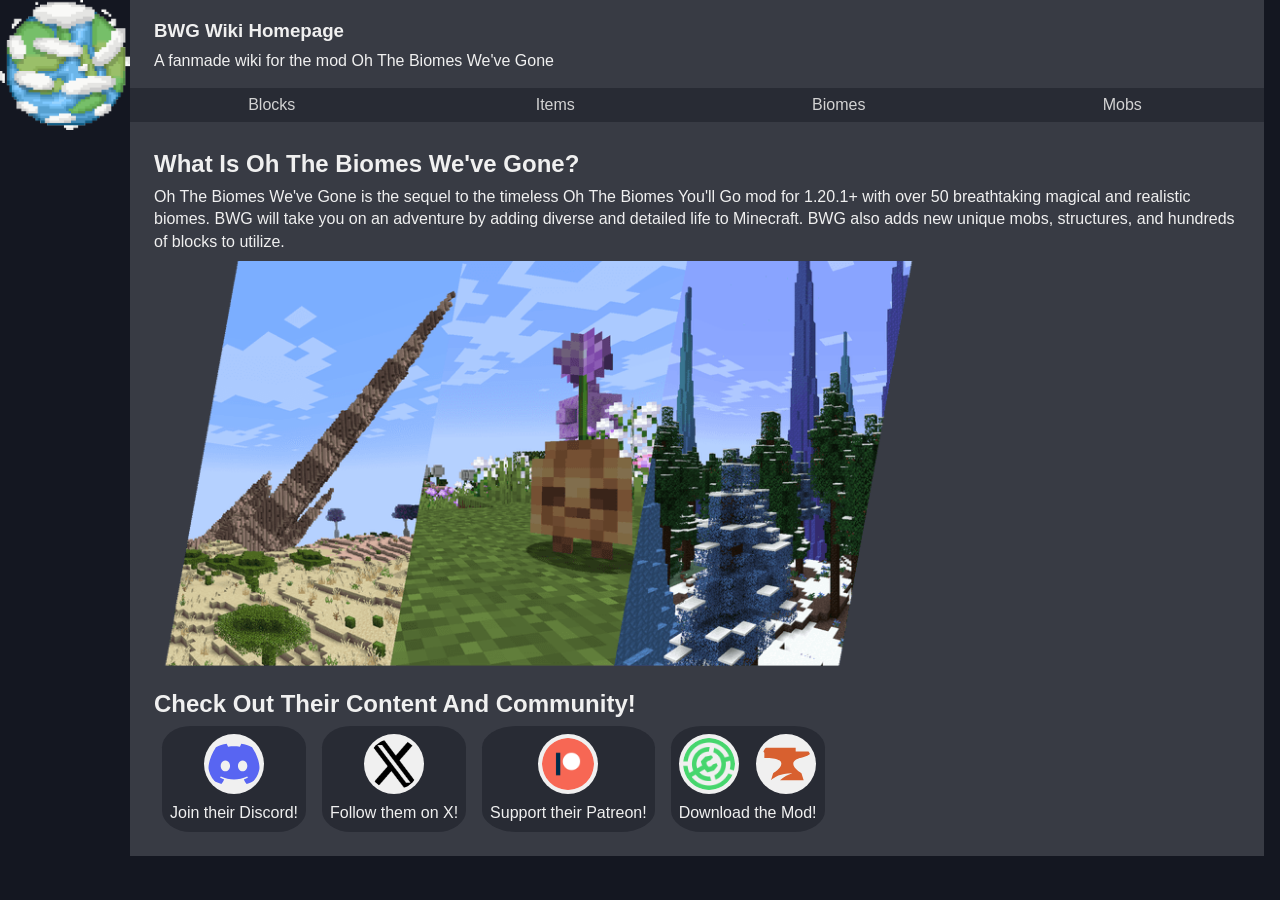
<file: index.html>
<!DOCTYPE html>
<html>
    <head>
        <title>BWG Wiki - Homepage</title>
        <meta charset="utf-8" />
        <link rel="stylesheet" href="bwg-style.css" />
        <link rel="icon" href="bwg_icon.png" />
    </head>

    <body>
        <nav class="horizontal">
            <aside>
                <a href="index.html"><img src="bwg_icon.png" alt="BWG logo icon" /></a>
            </aside>
            <header>
                <section class="header">
                    <h1>BWG Wiki Homepage</h1>
                    <p>A fanmade wiki for the mod Oh The Biomes We've Gone</p>
                </section>
                <ul>
                    <a href="mobs/bwg-mobs.html"><li>Mobs</li></a>
                    <a href="biomes/bwg-biomes.html"><li>Biomes</li></a>
                    <a href="items/bwg-items.html"><li>Items</li></a>
                    <a href="blocks/bwg-blocks.html"><li>Blocks</li></a>
                </ul>
            </header>
        </nav>
        <section class="main">
            <h2>What Is Oh The Biomes We've Gone?</h2>
            <p>Oh The Biomes We've Gone is the sequel to the timeless Oh The Biomes You'll Go mod for 1.20.1+ with over 50 breathtaking magical and realistic biomes. BWG will take you on an adventure by adding diverse and detailed life to Minecraft. BWG also adds new unique mobs, structures, and hundreds of blocks to utilize.</p>
            <img src="bwg_showcase.png" alt="A small showcase image of new biomes added" />
            <h2>Check Out Their Content And Community!</h2>
            <header>
                <section class="icon">
                    <a href="https://discord.gg/zQA4eez2eS" target="_blank" ><img src="discord_icon.svg" /></a>
                    <p>Join their Discord!</p>
                </section>
                <section class="icon">
                    <a href="https://x.com/_AOCAWOL" target="_blank"><img src="twitter_x_icon.png" /></a>
                    <p>Follow them on X!</p>
                </section>
                <section class="icon">
                    <a href="https://www.patreon.com/potionstudios" target="_blank"><img src="patreon_icon.png" /></a>
                    <p>Support their Patreon!</p>
                </section>
                <section class="icons">
                    <a id="icon1" href="https://modrinth.com/mod/oh-the-biomes-weve-gone" target="_blank"><img src="modrinth_icon.png" /></a>
                    <a id="icon2" href="https://www.curseforge.com/minecraft/mc-mods/oh-the-biomes-weve-gone" target="_blank"><img src="curseforge_icon.svg" /></a>
                    <p>Download the Mod!</p>
                </section>
            </header>
        </section>
    </body>
</html>
</file>
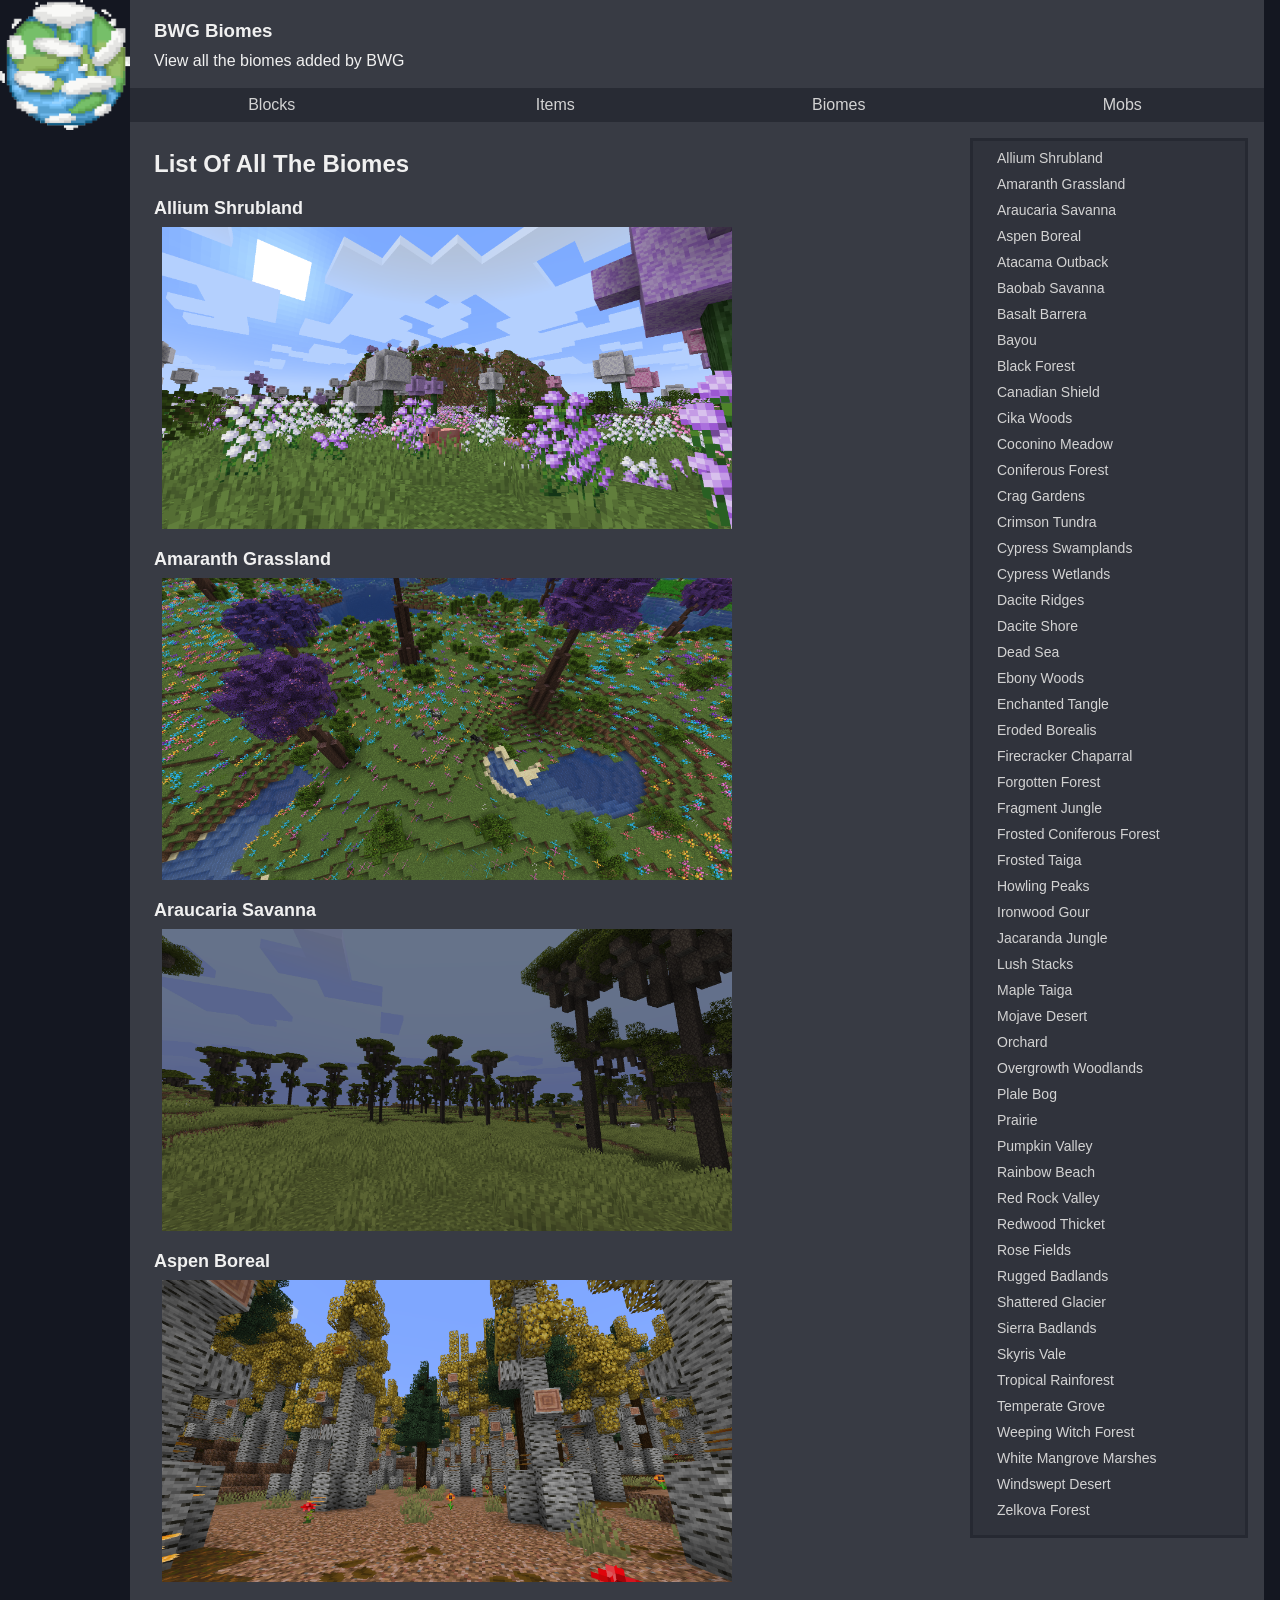
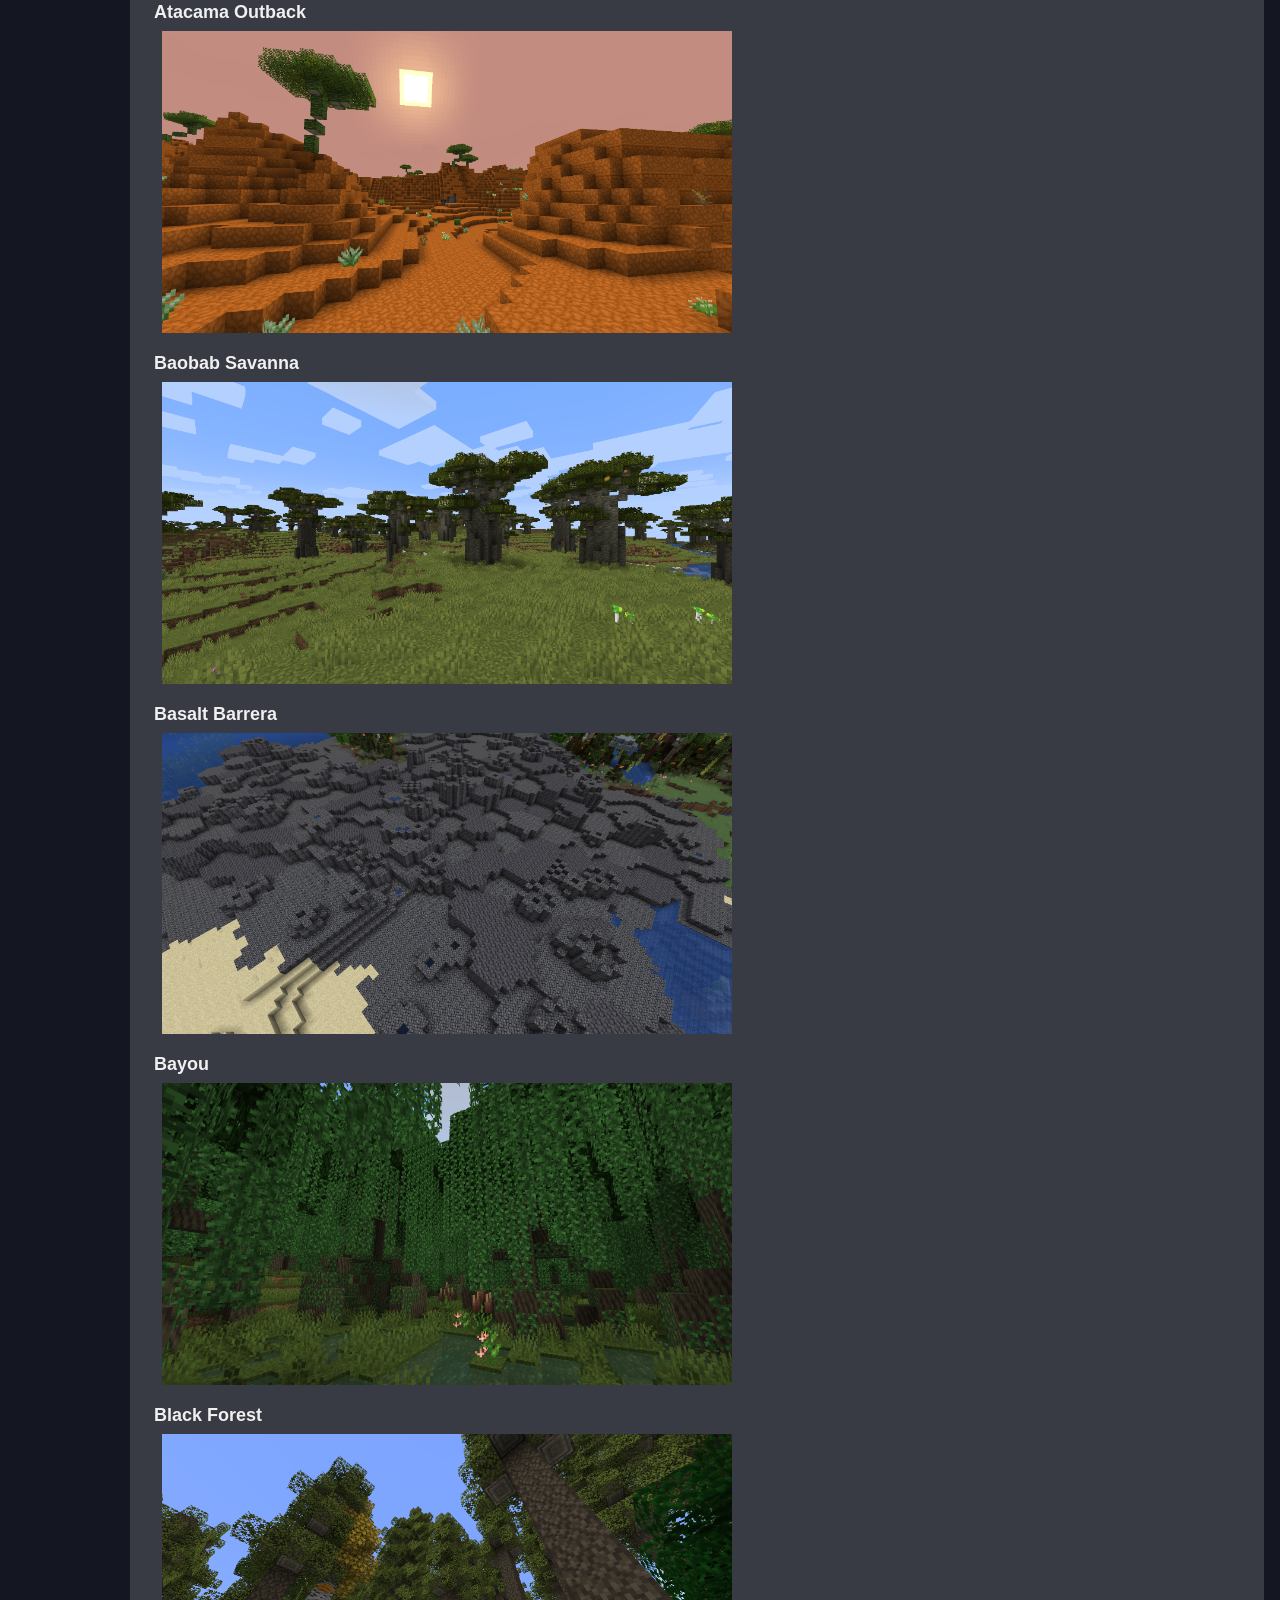
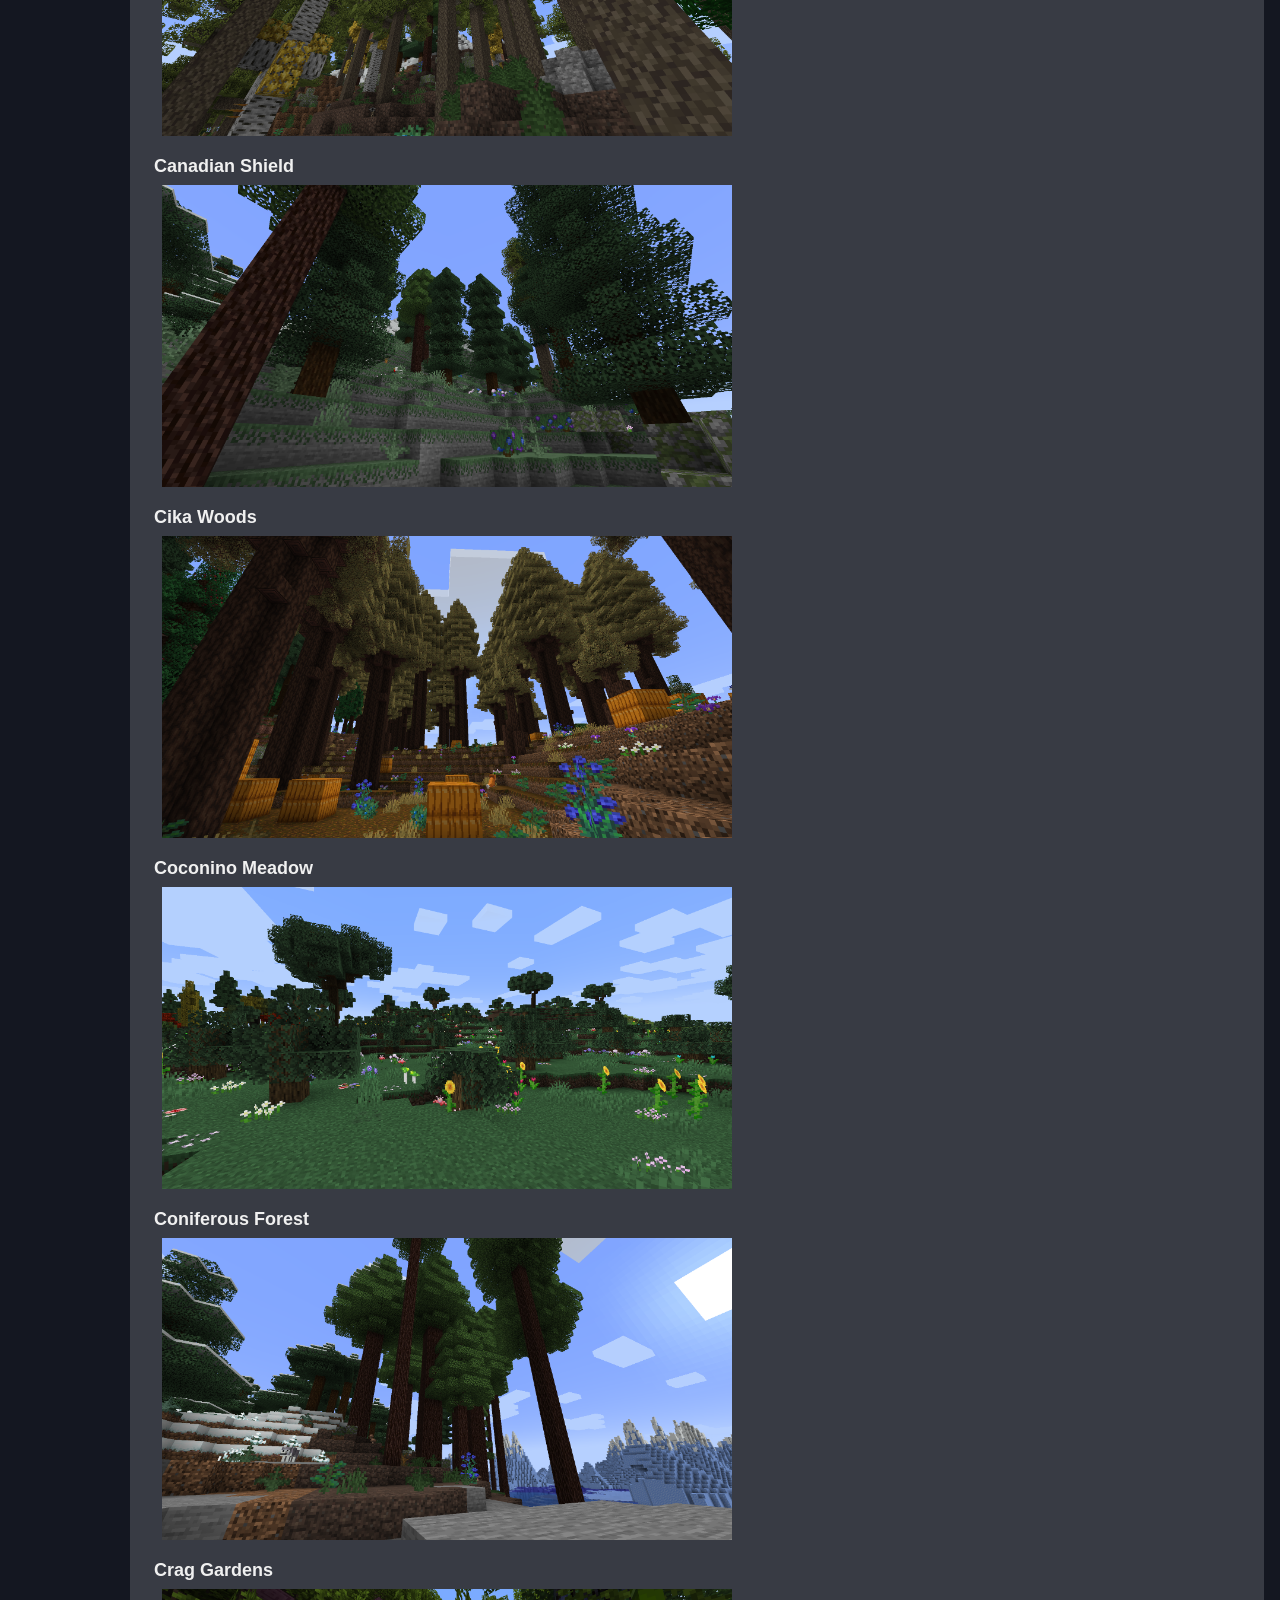
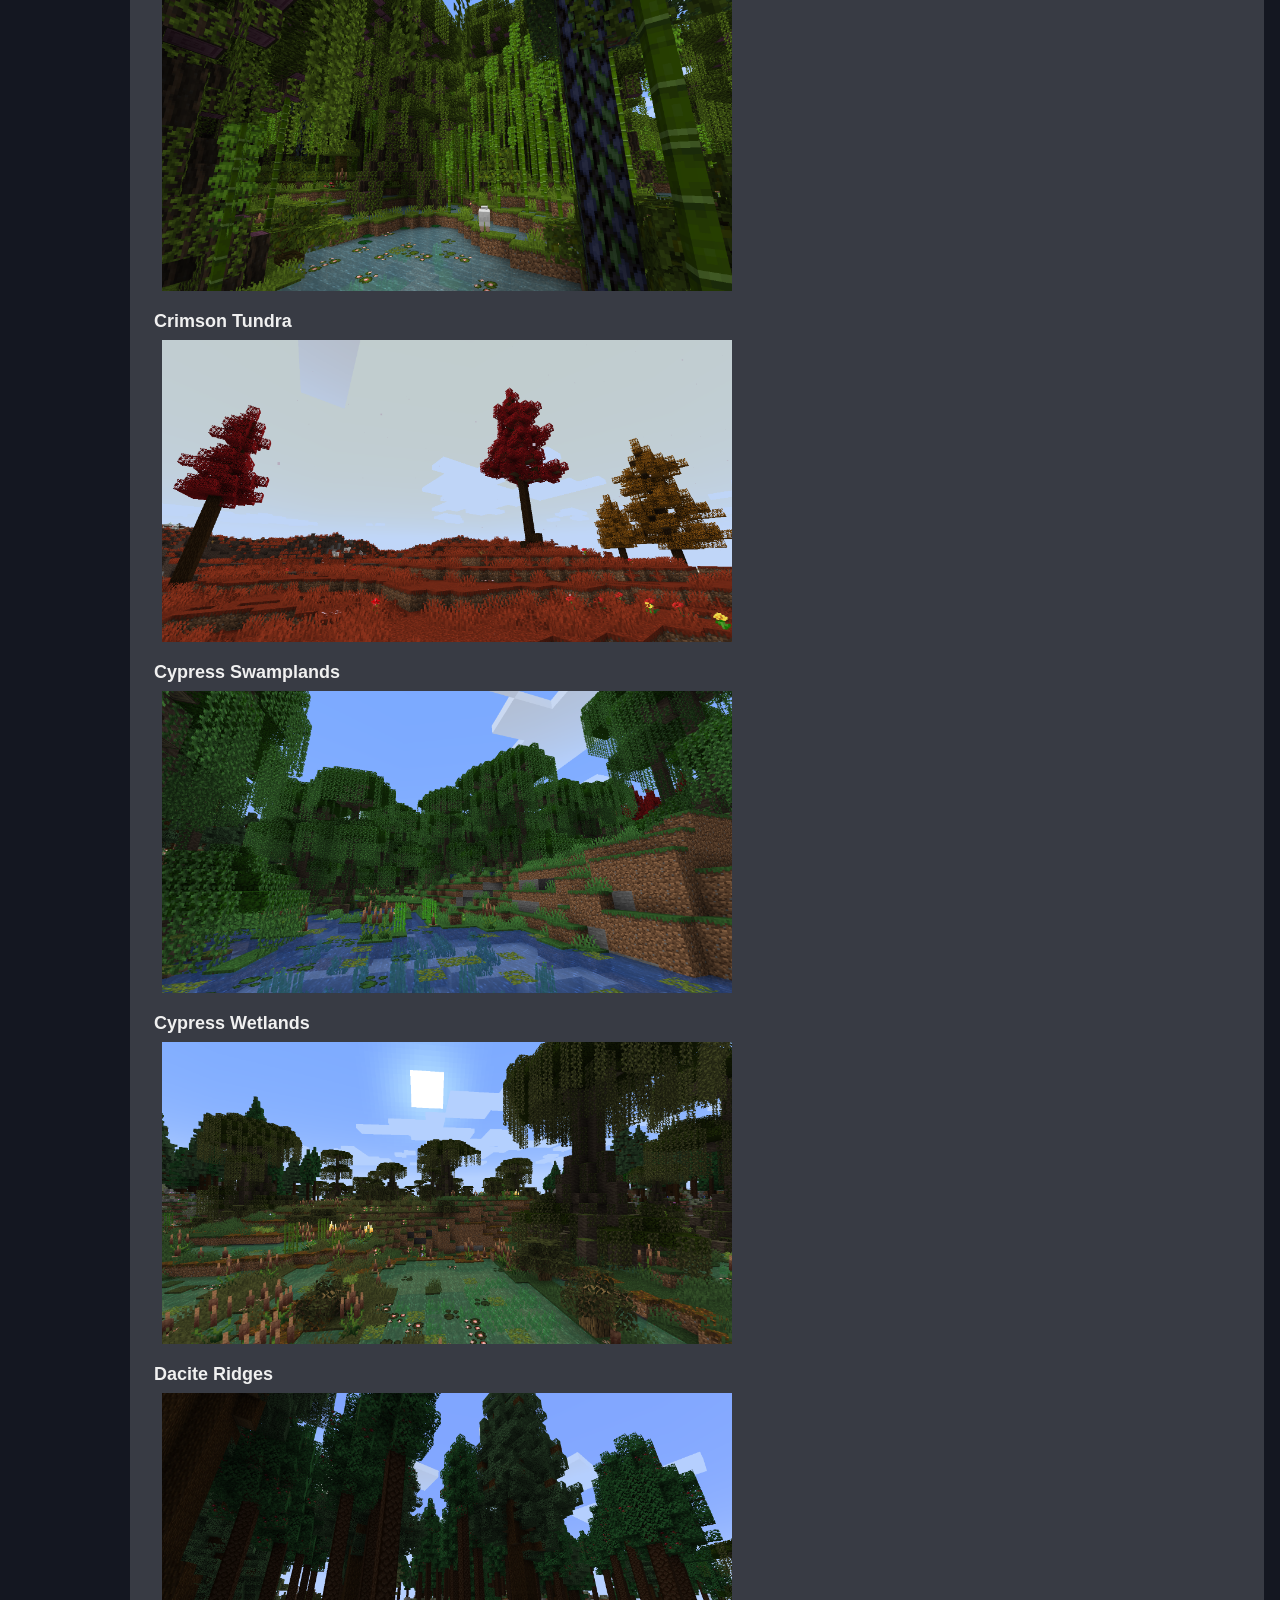
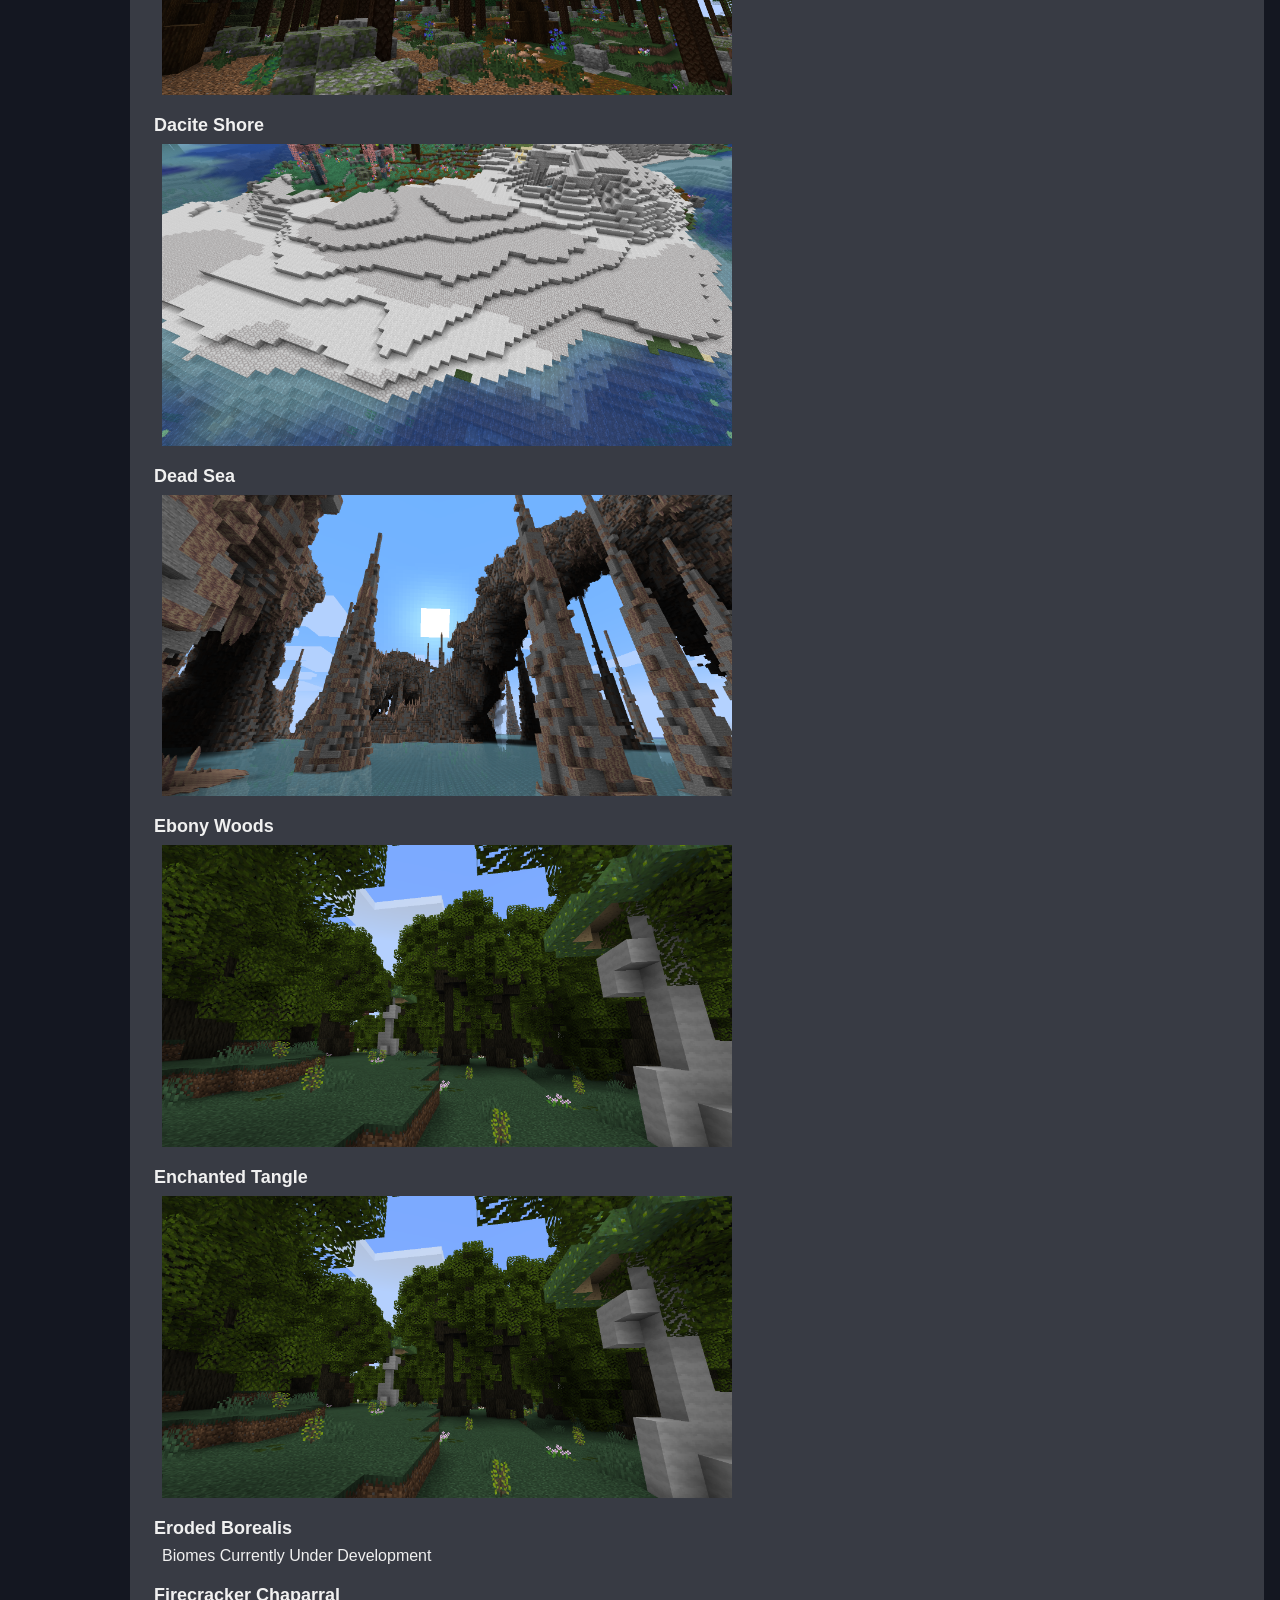
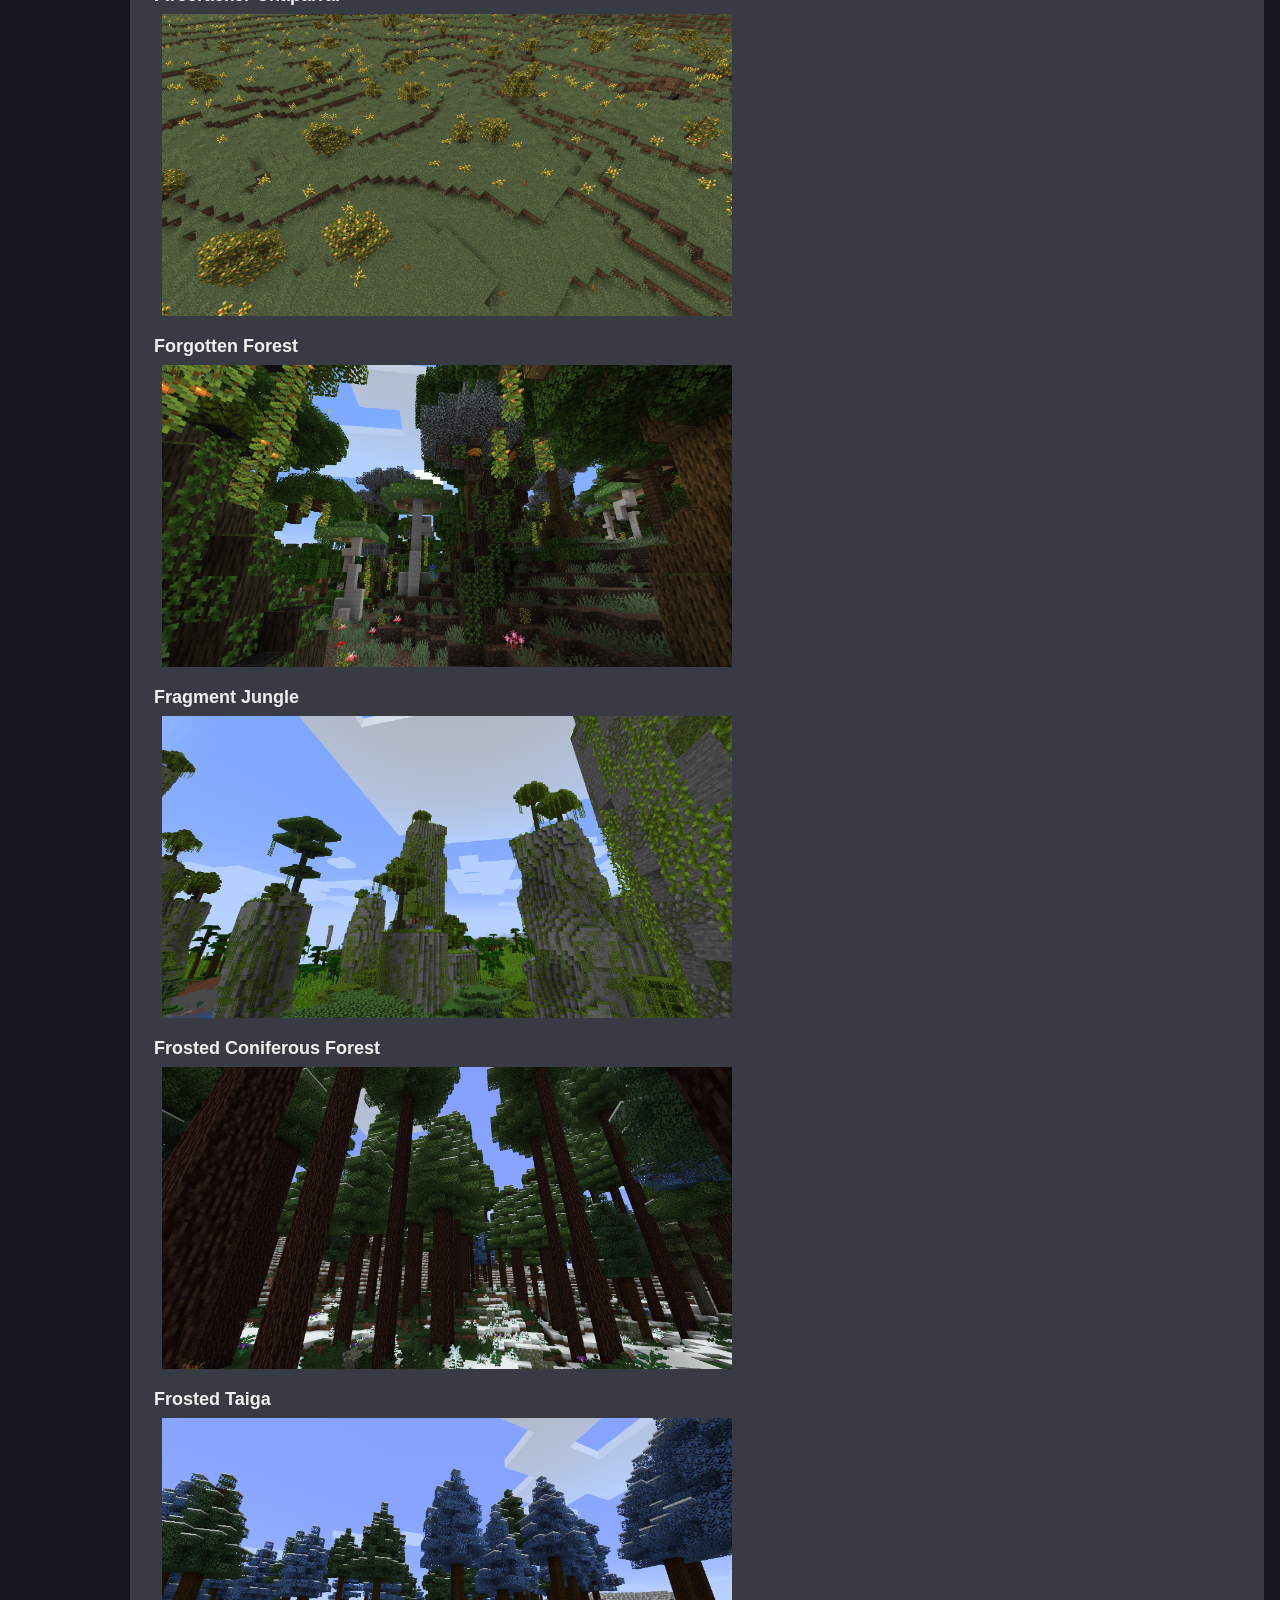
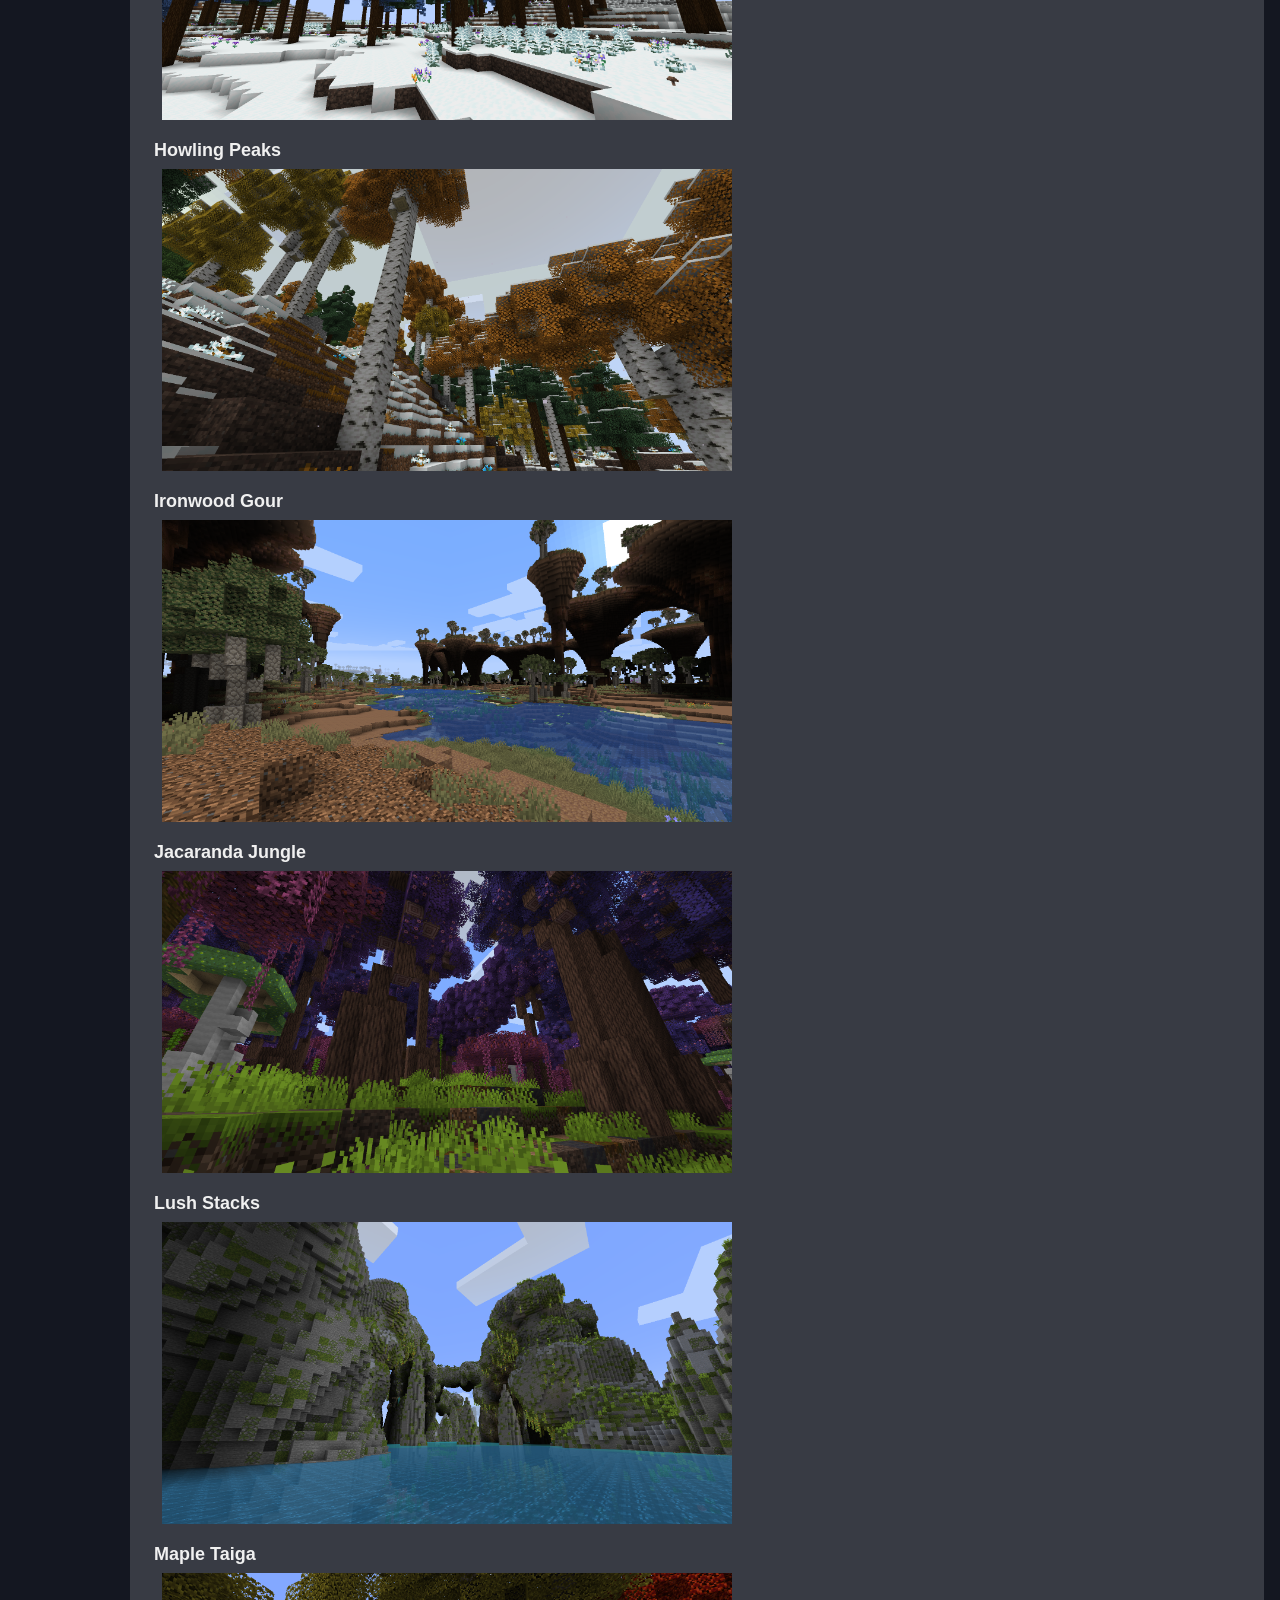
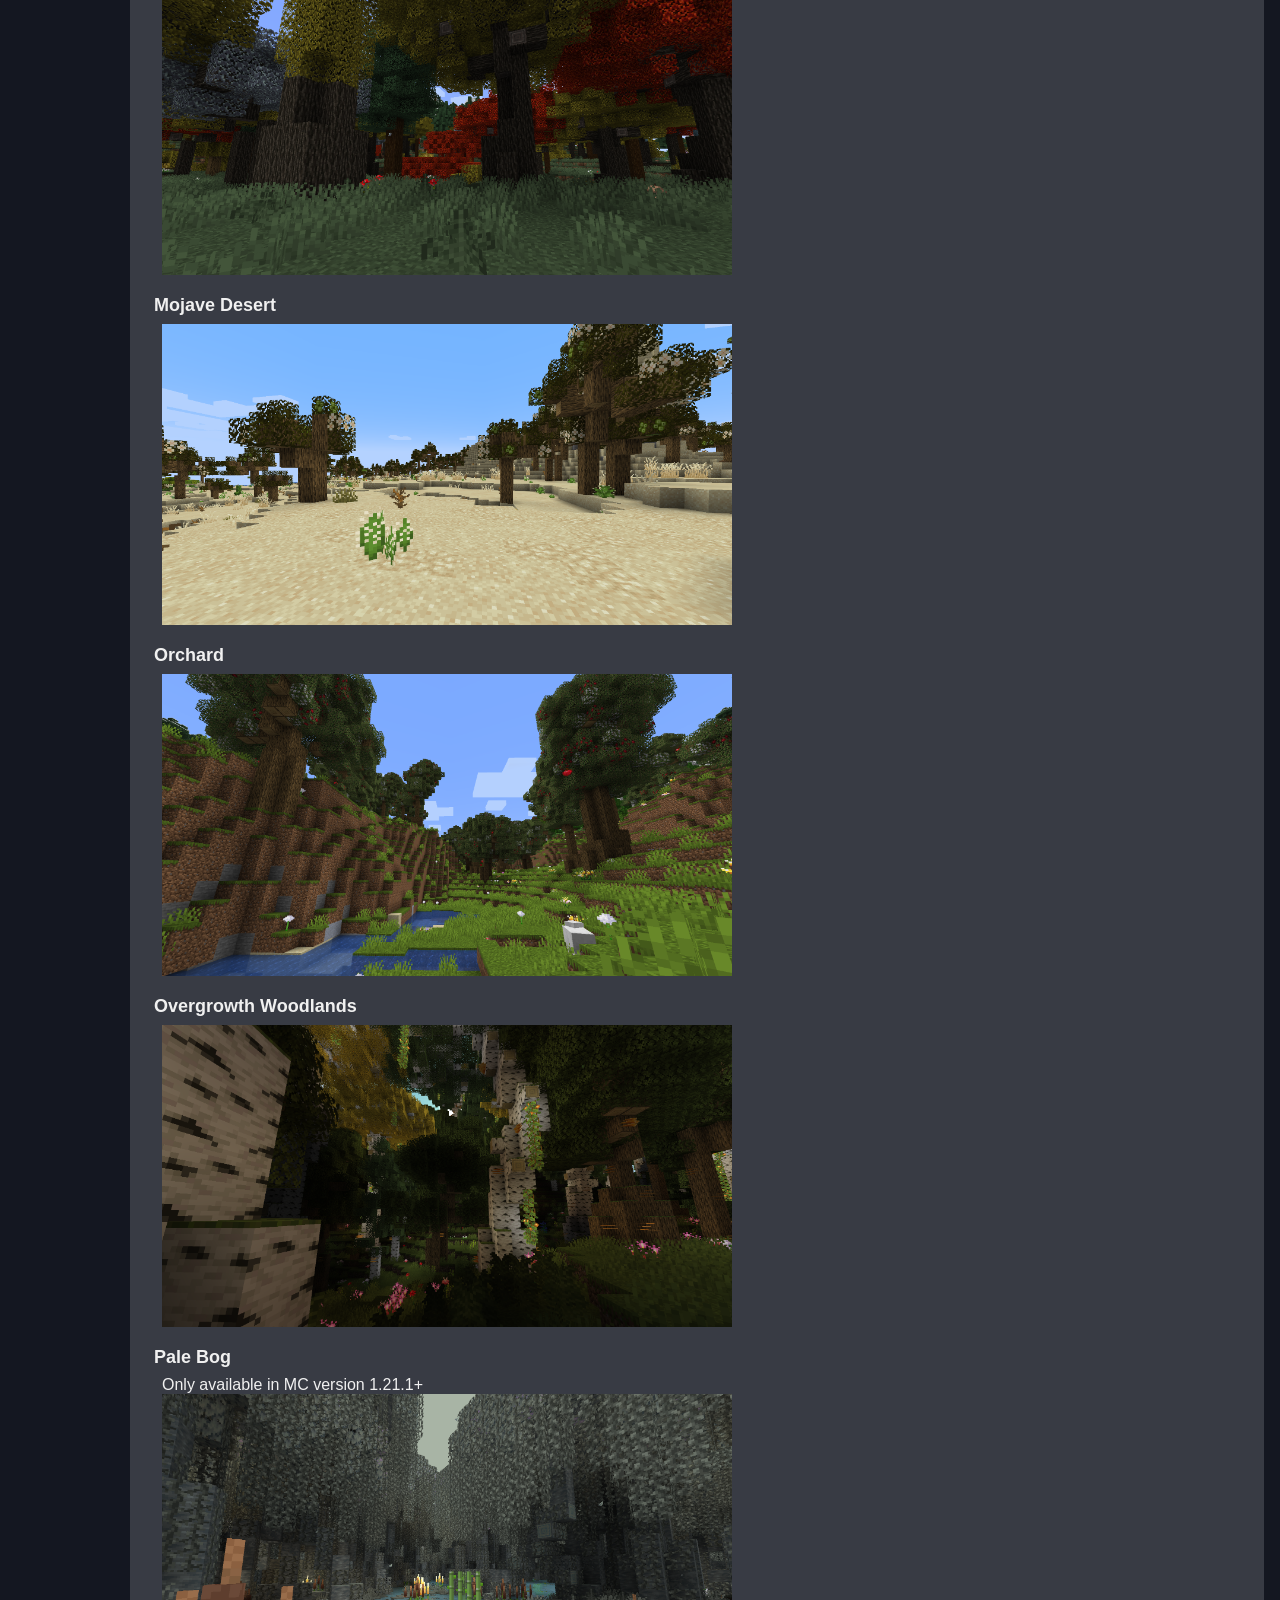
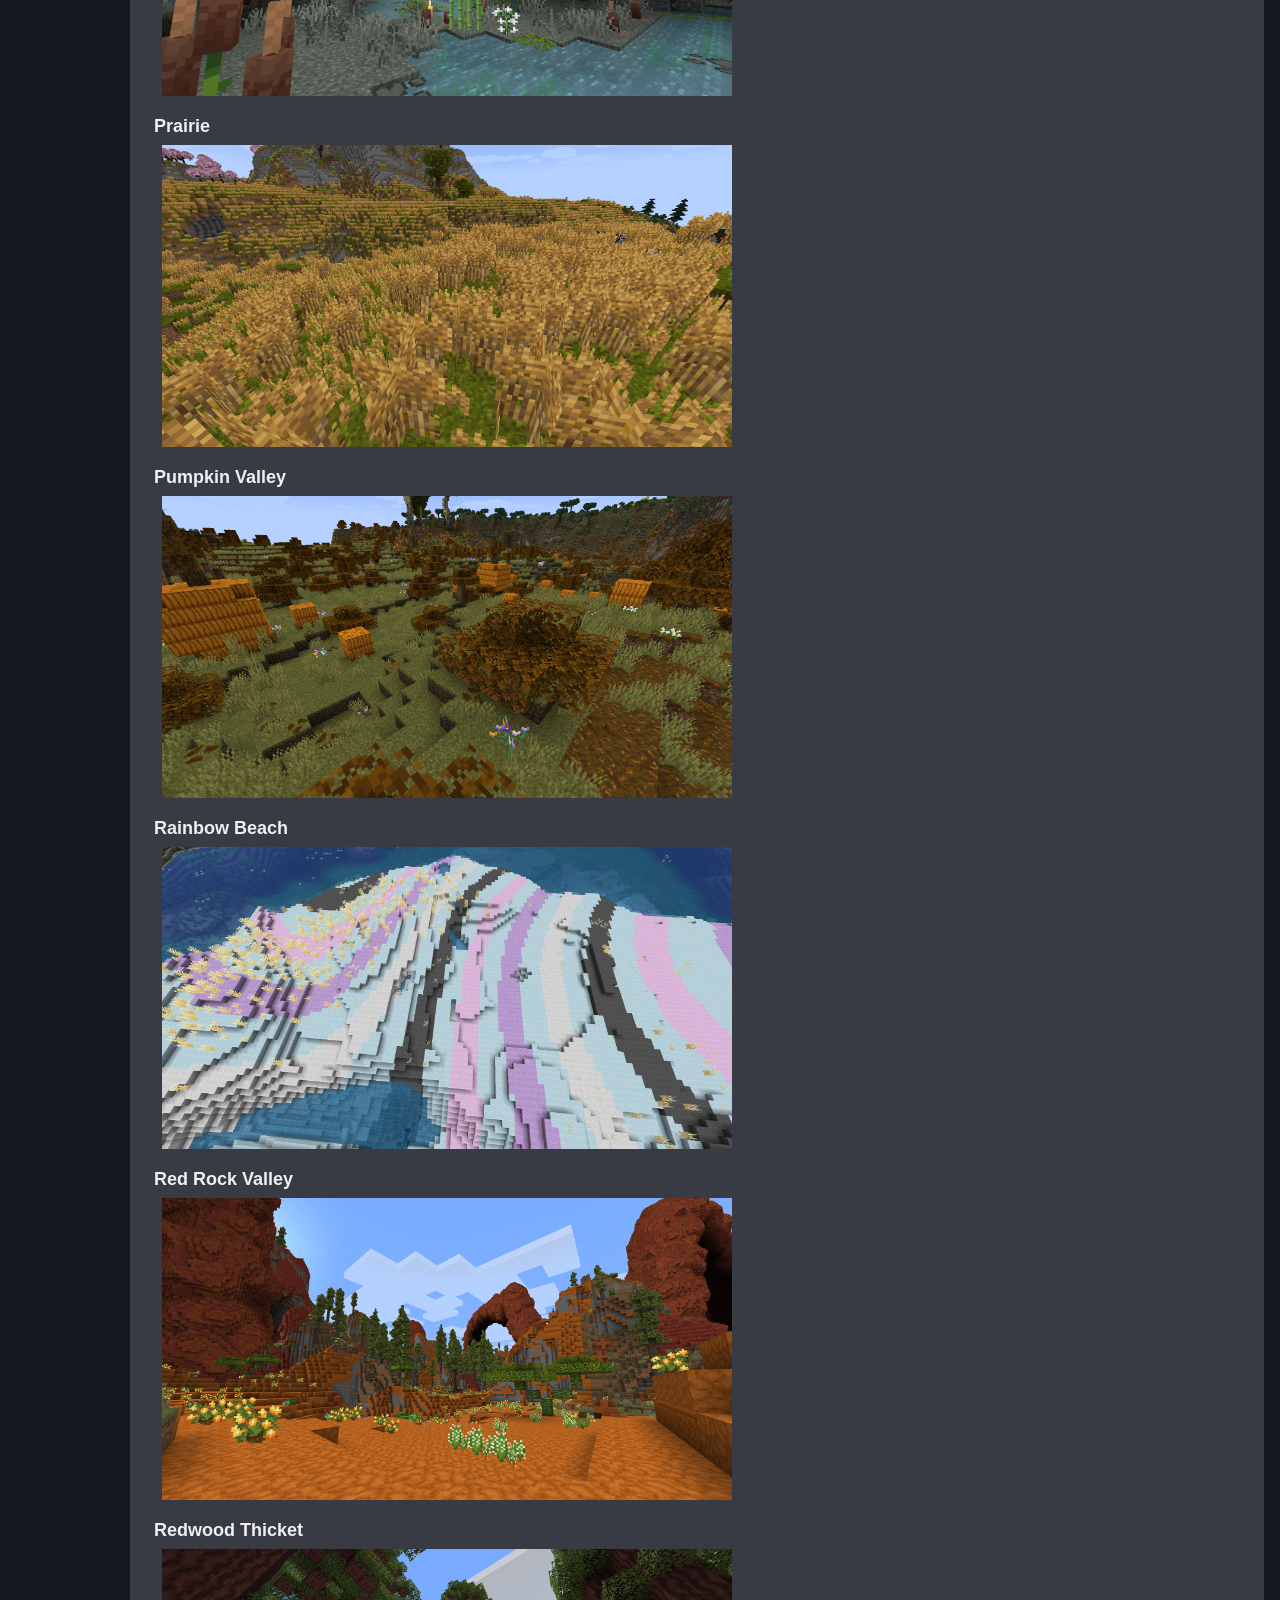
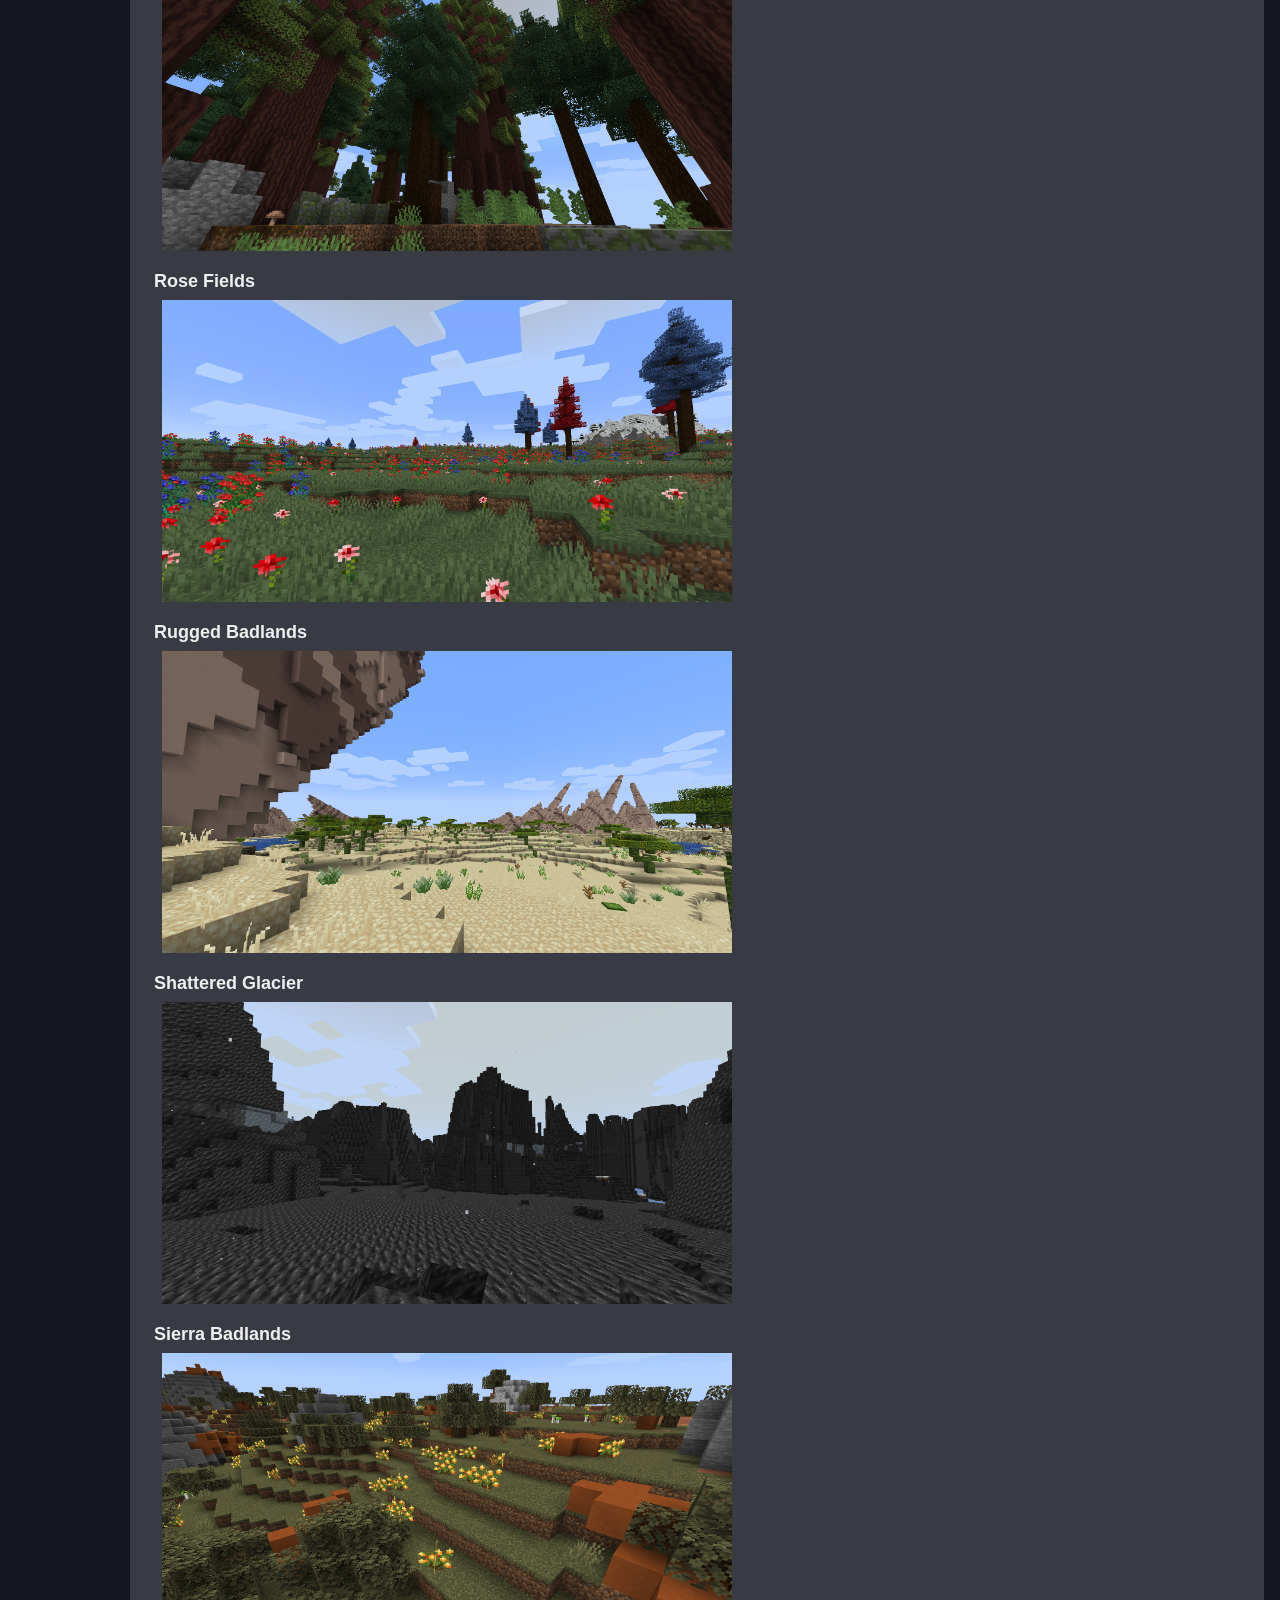
<file: biomes/bwg-biomes.html>
<!DOCTYPE html>
<html>
    <head>
        <title>BWG Wiki - Biomes</title>
        <meta charset="utf-8" />
        <link rel="stylesheet" href="../bwg-style.css" />
        <link rel="icon" href="../bwg_icon.png" />
    </head>

    <body>
        <nav class="horizontal">
            <aside>
                <a href="../index.html"><img src="../bwg_icon.png" alt="BWG logo icon" /></a>
            </aside>
            <header>
                <section class="header">
                    <h1>BWG Biomes</h1>
                    <p>View all the biomes added by BWG</p>
                </section>
                <ul>
                    <a href="../mobs/bwg-mobs.html"><li>Mobs</li></a>
                    <a href="../biomes/bwg-biomes.html"><li>Biomes</li></a>
                    <a href="../items/bwg-items.html"><li>Items</li></a>
                    <a href="../blocks/bwg-blocks.html"><li>Blocks</li></a>
                </ul>
            </header>
        </nav>
        <section class="main">
            <aside>
                <nav>
                    <ul>
                        <li><a href="bwg-biomes.html#allium-shrubland">Allium Shrubland</a></li>
                        <li><a href="bwg-biomes.html#amaranth-grassland">Amaranth Grassland</a></li>
                        <li><a href="bwg-biomes.html#araucaria-savanna">Araucaria Savanna</a></li>
                        <li><a href="bwg-biomes.html#aspen-boreal">Aspen Boreal</a></li>
                        <li><a href="bwg-biomes.html#atacama-outback">Atacama Outback</a></li>
                        <li><a href="bwg-biomes.html#baobab-savanna">Baobab Savanna</a></li>
                        <li><a href="bwg-biomes.html#basalt-barrera">Basalt Barrera</a></li>
                        <li><a href="bwg-biomes.html#bayou">Bayou</a></li>
                        <li><a href="bwg-biomes.html#black-forest">Black Forest</a></li>
                        <li><a href="bwg-biomes.html#canadian-shield">Canadian Shield</a></li>
                        <li><a href="bwg-biomes.html#cika-woods">Cika Woods</a></li>
                        <li><a href="bwg-biomes.html#coconino-meadow">Coconino Meadow</a></li>
                        <li><a href="bwg-biomes.html#coniferous-forest">Coniferous Forest</a></li>
                        <li><a href="bwg-biomes.html#crag-gardens">Crag Gardens</a></li>
                        <li><a href="bwg-biomes.html#crimson-tundra">Crimson Tundra</a></li>
                        <li><a href="bwg-biomes.html#cypress-swamplands">Cypress Swamplands</a></li>
                        <li><a href="bwg-biomes.html#cypress-wetlands">Cypress Wetlands</a></li>
                        <li><a href="bwg-biomes.html#dacite-ridges">Dacite Ridges</a></li>
                        <li><a href="bwg-biomes.html#dacite-shore">Dacite Shore</a></li>
                        <li><a href="bwg-biomes.html#dead-sea">Dead Sea</a></li>
                        <li><a href="bwg-biomes.html#ebony-woods">Ebony Woods</a></li>
                        <li><a href="bwg-biomes.html#enchanted-tangle">Enchanted Tangle</a></li>
                        <li><a href="bwg-biomes.html#eroded-borealis">Eroded Borealis</a></li>
                        <li><a href="bwg-biomes.html#firecracker-chaparral">Firecracker Chaparral</a></li>
                        <li><a href="bwg-biomes.html#forgotten-forest">Forgotten Forest</a></li>
                        <li><a href="bwg-biomes.html#fragment-jungle">Fragment Jungle</a></li>
                        <li><a href="bwg-biomes.html#frosted-coniferous-forest">Frosted Coniferous Forest</a></li>
                        <li><a href="bwg-biomes.html#frosted-taiga">Frosted Taiga</a></li>
                        <li><a href="bwg-biomes.html#howling-peaks">Howling Peaks</a></li>
                        <li><a href="bwg-biomes.html#ironwood-gour">Ironwood Gour</a></li>
                        <li><a href="bwg-biomes.html#jacaranda-jungle">Jacaranda Jungle</a></li>
                        <li><a href="bwg-biomes.html#lush-stacks">Lush Stacks</a></li>
                        <li><a href="bwg-biomes.html#maple-taiga">Maple Taiga</a></li>
                        <li><a href="bwg-biomes.html#mojave-desert">Mojave Desert</a></li>
                        <li><a href="bwg-biomes.html#orchard">Orchard</a></li>
                        <li><a href="bwg-biomes.html#overgrowth-woodlands">Overgrowth Woodlands</a></li>
                        <li><a href="bwg-biomes.html#pale-bog">Plale Bog</a></li>
                        <li><a href="bwg-biomes.html#prairie">Prairie</a></li>
                        <li><a href="bwg-biomes.html#pumpkin-valley">Pumpkin Valley</a></li>
                        <li><a href="bwg-biomes.html#rainbow-beach">Rainbow Beach</a></li>
                        <li><a href="bwg-biomes.html#red-rock-valley">Red Rock Valley</a></li>
                        <li><a href="bwg-biomes.html#redwood-thicket">Redwood Thicket</a></li>
                        <li><a href="bwg-biomes.html#rose-fields">Rose Fields</a></li>
                        <li><a href="bwg-biomes.html#rugged-badlands">Rugged Badlands</a></li>
                        <li><a href="bwg-biomes.html#shattered-glacier">Shattered Glacier</a></li>
                        <li><a href="bwg-biomes.html#sierra-badlands">Sierra Badlands</a></li>
                        <li><a href="bwg-biomes.html#skyrise-vale">Skyris Vale</a></li>
                        <li><a href="bwg-biomes.html#tropical-rainforest">Tropical Rainforest</a></li>
                        <li><a href="bwg-biomes.html#temperate-grove">Temperate Grove</a></li>
                        <li><a href="bwg-biomes.html#weeping-witch-forest">Weeping Witch Forest</a></li>
                        <li><a href="bwg-biomes.html#white-mangrove-marshes">White Mangrove Marshes</a></li>
                        <li><a href="bwg-biomes.html#windswept-desert">Windswept Desert</a></li>
                        <li><a href="bwg-biomes.html#zelkova-forest">Zelkova Forest</a></li>
                    </ul>
                </nav>
            </aside>
            <h2>List Of All The Biomes</h2>
            <dl>
                <dt id="allium-shrubland" >Allium Shrubland</dt>
                <dd><img src="allium_shrubland.png" /></dd>

                <dt id="amaranth-grassland" >Amaranth Grassland</dt>
                <dd><img src="amaranth_grassland.png" /></dd>

                <dt id="araucaria-savanna" >Araucaria Savanna</dt>
                <dd><img src="araucaria_savanna.png" /></dd>

                <dt id="aspen-boreal" >Aspen Boreal</dt>
                <dd><img src="aspen_boreal.png" /></dd>

                <dt id="atacama-outback" >Atacama Outback</dt>
                <dd><img src="atacama_outback.png" /></dd>

                <dt id="baobab-savanna" >Baobab Savanna</dt>
                <dd><img src="baobab_savanna.png" /></dd>

                <dt id="basalt-barrera" >Basalt Barrera</dt>
                <dd><img src="basalt_barrera.png" /></dd>

                <dt id="bayou" >Bayou</dt>
                <dd><img src="bayou.png" /></dd>

                <dt id="black-forest" >Black Forest</dt>
                <dd><img src="black_forest.png" /></dd>

                <dt id="canadian-shield" >Canadian Shield</dt>
                <dd><img src="canadian_shield.png" /></dd>

                <dt id="cika-woods" >Cika Woods</dt>
                <dd><img src="cika_woods.png" /></dd>

                <dt id="coconino-meadow" >Coconino Meadow</dt>
                <dd><img src="coconino_meadow.png" /></dd>

                <dt id="coniferous-forest" >Coniferous Forest</dt>
                <dd><img src="coniferous_forest.png" /></dd>

                <dt id="crag-gardens" >Crag Gardens</dt>
                <dd><img src="crag_gardens.png" /></dd>

                <dt id="crimson-tundra" >Crimson Tundra</dt>
                <dd><img src="crimson_tundra.png" /></dd>

                <dt id="cypress-swamplands" >Cypress Swamplands</dt>
                <dd><img src="cypress_swamplands.png" /></dd>

                <dt id="cypress-wetlands" >Cypress Wetlands</dt>
                <dd><img src="cypress_wetlands.png" /></dd>

                <dt id="dacite-ridges" >Dacite Ridges</dt>
                <dd><img src="dacite_ridges.png" /></dd>

                <dt id="dacite-shore" >Dacite Shore</dt>
                <dd><img src="dacite_shore.png" /></dd>

                <dt id="dead-sea" >Dead Sea</dt>
                <dd><img src="dead_sea.png" /></dd>

                <dt id="ebony-woods" >Ebony Woods</dt>
                <dd><img src="ebony_woods.png" /></dd>

                <dt id="enchanted-tangle" >Enchanted Tangle</dt>
                <dd><img src="ebony_woods.png" /></dd>

                <dt id="eroded-borealis" >Eroded Borealis</dt>
                <dd>Biomes Currently Under Development</dd>

                <dt id="firecracker-chaparral" >Firecracker Chaparral</dt>
                <dd><img src="firecracker_chaparral.png" /></dd>

                <dt id="forgotten-forest" >Forgotten Forest</dt>
                <dd><img src="forgotten_forest.png" /></dd>

                <dt id="fragment-jungle" >Fragment Jungle</dt>
                <dd><img src="fragment_jungle.png" /></dd>

                <dt id="frosted-coniferous-forest" >Frosted Coniferous Forest</dt>
                <dd><img src="frosted_coniferous_forest.png" /></dd>

                <dt id="frosted-taiga" >Frosted Taiga</dt>
                <dd><img src="frosted_taiga.png" /></dd>

                <dt id="howling-peaks" >Howling Peaks</dt>
                <dd><img src="howling_peaks.png" /></dd>

                <dt id="ironwood-gour" >Ironwood Gour</dt>
                <dd><img src="ironwood_gour.png" /></dd>

                <dt id="jacaranda-jungle" >Jacaranda Jungle</dt>
                <dd><img src="jacaranda_jungle.png" /></dd>

                <dt id="lush-stacks" >Lush Stacks</dt>
                <dd><img src="lush_stacks.png" /></dd>

                <dt id="maple-taiga" >Maple Taiga</dt>
                <dd><img src="maple_taiga.png" /></dd>

                <dt id="mojave-desert" >Mojave Desert</dt>
                <dd><img src="mojave_desert.png" /></dd>

                <dt id="orchard" >Orchard</dt>
                <dd><img src="orchard.png" /></dd>

                <dt id="overgrowth-woodlands" >Overgrowth Woodlands</dt>
                <dd><img src="overgrowth_woodlands.png" /></dd>

                <dt id="pale-bog" >Pale Bog</dt>
                <dd> Only available in MC version 1.21.1+<img src="pale_bog.png" /></dd>

                <dt id="prairie" >Prairie</dt>
                <dd><img src="prairie.png" /></dd>

                <dt id="pumpkin-valley" >Pumpkin Valley</dt>
                <dd><img src="pumpkin_valley.png" /></dd>

                <dt id="rainbow-beach" >Rainbow Beach</dt>
                <dd><img src="rainbow_beach.png" /></dd>

                <dt id="red-rock-valley" >Red Rock Valley</dt>
                <dd><img src="red_rock_valley.png" /></dd>

                <dt id="redwood-thicket" >Redwood Thicket</dt>
                <dd><img src="redwood_thicket.png" /></dd>

                <dt id="rose-fields" >Rose Fields</dt>
                <dd><img src="rose_fields.png" /></dd>

                <dt id="rugged-badlands" >Rugged Badlands</dt>
                <dd><img src="rugged_badlands.png" /></dd>

                <dt id="shattered-glacier" >Shattered Glacier</dt>
                <dd><img src="shattered_glacier.png" /></dd>

                <dt id="sierra-badlands" >Sierra Badlands</dt>
                <dd><img src="sierra_badlands.png" /></dd>

                <dt id="skyrise-vale" >Skyris Vale</dt>
                <dd><img src="skyrise_vale.png" /></dd>

                <dt id="temperate-grove" >Tropical Rainforest</dt>
                <dd><img src="temperate_grove.png" /></dd>

                <dt id="tropical-rainforest" >Temperate Grove</dt>
                <dd><img src="tropical_rainforest.png" /></dd>

                <dt id="weeping-witch-forest" >Weeping Witch Forest</dt>
                <dd><img src="weeping_witch_forest.png" /></dd>

                <dt id="white-mangrove-marshes" >White Mangrove Marshes</dt>
                <dd><img src="white_mangrove_marshes.png" /></dd>

                <dt id="windswept-desert" >Windswept Desert</dt>
                <dd><img src="windswept_desert.png" /></dd>

                <dt id="zelkova-forest" >Zelkova Forest</dt>
                <dd><img src="zelkova_forest.png" /></dd>
            </dl>
        </section>
    </body>
</html>
</file>
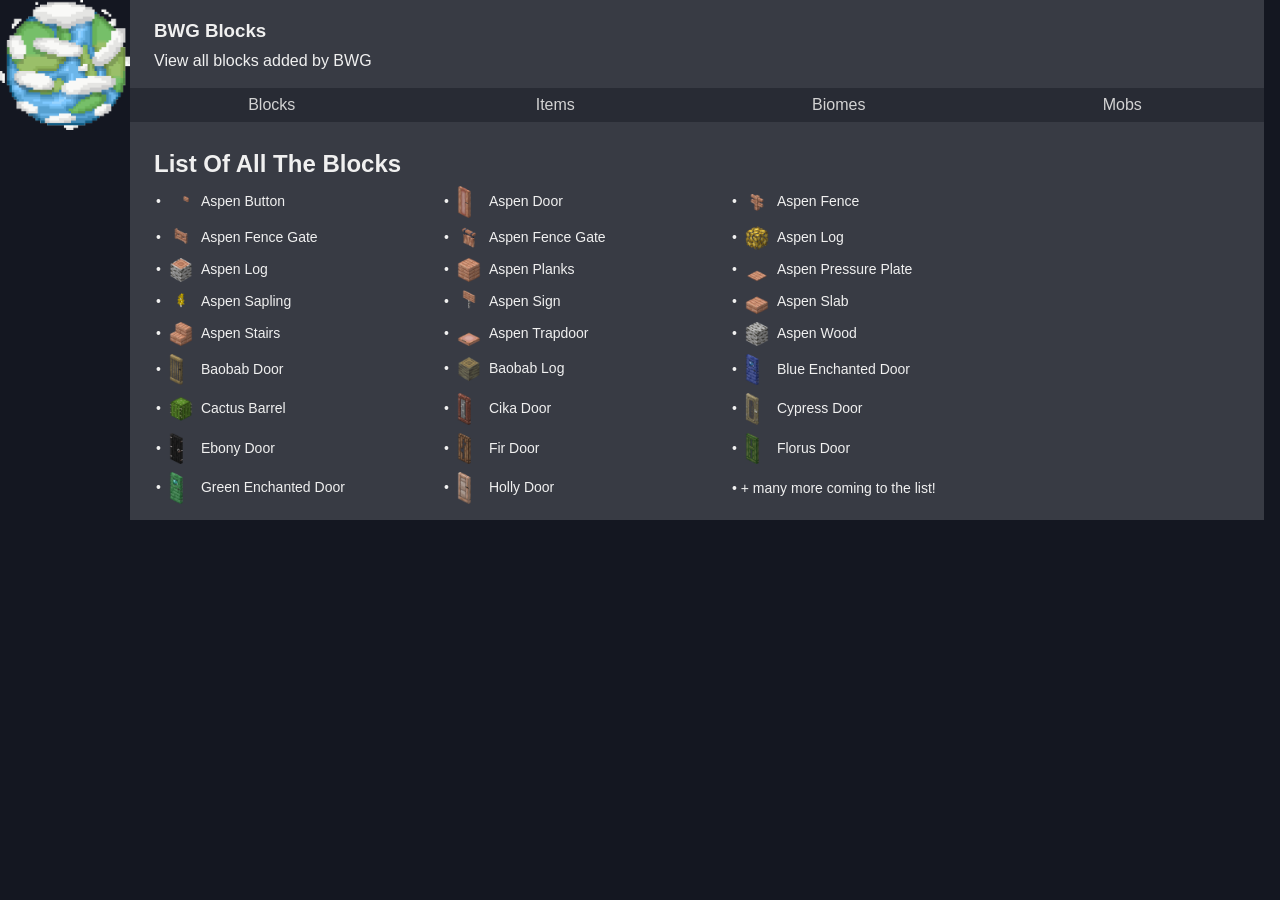
<file: blocks/bwg-blocks.html>
<!DOCTYPE html>
<html>
    <head>
        <title>BWG Wiki - Blocks</title>
        <meta charset="utf-8" />
        <link rel="stylesheet" href="../bwg-style.css" />
        <link rel="icon" href="../bwg_icon.png" />
    </head>

    <body>
        <nav class="horizontal">
            <aside>
                <a href="../index.html"><img src="../bwg_icon.png" alt="BWG logo icon" /></a>
            </aside>
            <header>
                <section class="header">
                    <h1>BWG Blocks</h1>
                    <p>View all blocks added by BWG</p>
                </section>
                <ul>
                    <a href="../mobs/bwg-mobs.html"><li>Mobs</li></a>
                    <a href="../biomes/bwg-biomes.html"><li>Biomes</li></a>
                    <a href="../items/bwg-items.html"><li>Items</li></a>
                    <a href="../blocks/bwg-blocks.html"><li>Blocks</li></a>
                </ul>
            </header>
        </nav>
        <section class="main">
            <h2>List Of All The Blocks</h2>
            <ul id="LoB">
                <li>&#8226<img src="aspen_button120x.png" />Aspen Button</li>
                <li>&#8226<img src="aspen_door120x.png" />Aspen Door</li>
                <li>&#8226<img src="aspen_fence120x.png" />Aspen Fence</li>
                <li>&#8226<img src="aspen_fence_gate120x.png" />Aspen Fence Gate</li>
                <li>&#8226<img src="aspen_hanging_sign120x.png" />Aspen Fence Gate</li>
                <li>&#8226<img src="aspen_leaves120x.png" />Aspen Log</li>  
                <li>&#8226<img src="aspen_log120x.png" />Aspen Log</li>    
                <li>&#8226<img src="aspen_planks120x.png" />Aspen Planks</li>    
                <li>&#8226<img src="aspen_pressure_plate120x.png" />Aspen Pressure Plate</li>    
                <li>&#8226<img src="aspen_sapling120x.png" />Aspen Sapling</li>    
                <li>&#8226<img src="aspen_sign120x.png" />Aspen Sign</li>    
                <li>&#8226<img src="aspen_slab120x.png" />Aspen Slab</li>    
                <li>&#8226<img src="aspen_stairs120x.png" />Aspen Stairs</li>    
                <li>&#8226<img src="aspen_trapdoor120x.png" />Aspen Trapdoor</li>    
                <li>&#8226<img src="aspen_wood120x.png" />Aspen Wood</li>
                <li>&#8226<img src="baobab_door120x.png" />Baobab Door</li>
                <li>&#8226<img src="baobab_log120x.png" />Baobab Log</li>
                <li>&#8226<img src="blue_enchanted_wood120x.png" />Blue Enchanted Door</li>
                <li>&#8226<img src="cactus_barrel120x.png" />Cactus Barrel</li>
                <li>&#8226<img src="cika_door120x.png" />Cika Door</li>
                <li>&#8226<img src="cypress_door120x.png" />Cypress Door</li>
                <li>&#8226<img src="ebony_door120x.png" />Ebony Door</li>
                <li>&#8226<img src="fir_door120x.png" />Fir Door</li>
                <li>&#8226<img src="florus_door120x.png" />Florus Door</li>
                <li>&#8226<img src="green_enchanted_door120x.png" />Green Enchanted Door</li>
                <li>&#8226<img src="holly_door120x.png" />Holly Door</li>
                <li>&#8226 + many more coming to the list!</li>
            </ul>
        </section>
    </body>
</html>
</file>
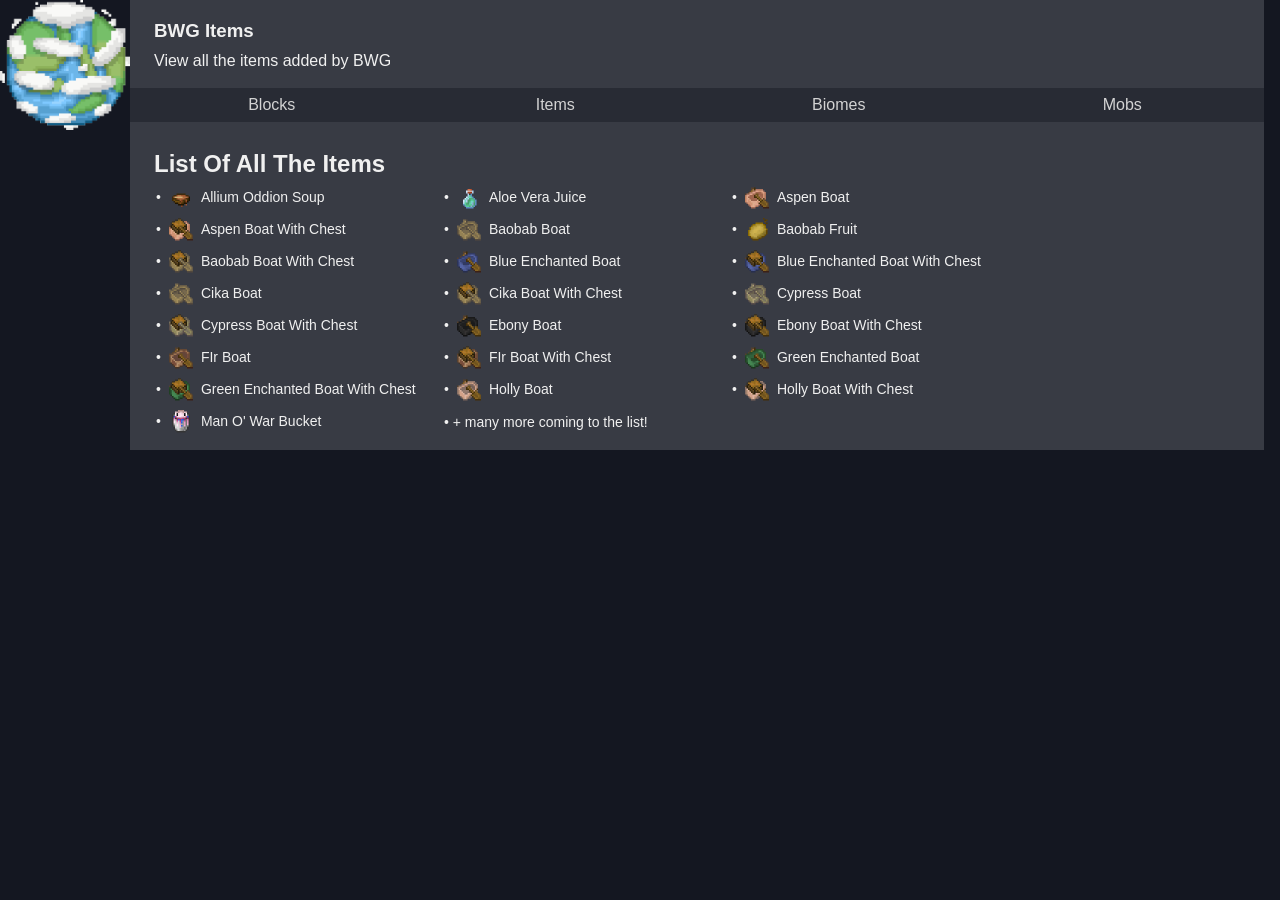
<file: items/bwg-items.html>
<!DOCTYPE html>
<html>
    <head>
        <title>BWG Wiki - Items</title>
        <meta charset="utf-8" />
        <link rel="stylesheet" href="../bwg-style.css" />
        <link rel="icon" href="../bwg_icon.png" />
    </head>

    <body>
        <nav class="horizontal">
            <aside>
                <a href="../index.html"><img src="../bwg_icon.png" alt="BWG logo icon" /></a>
            </aside>
            <header>
                <section class="header">
                    <h1>BWG Items</h1>
                    <p>View all the items added by BWG</p>
                </section>
                <ul>
                    <a href="../mobs/bwg-mobs.html"><li>Mobs</li></a>
                    <a href="../biomes/bwg-biomes.html"><li>Biomes</li></a>
                    <a href="../items/bwg-items.html"><li>Items</li></a>
                    <a href="../blocks/bwg-blocks.html"><li>Blocks</li></a>
                </ul>
            </header>
        </nav>
        <section class="main">
            <h2>List Of All The Items</h2>
            <ul id="LoB">
                <li>&#8226<img src="allium_oddion_soup128x.png" />Allium Oddion Soup</li>
                <li>&#8226<img src="aloe_vera_juice128x.png" />Aloe Vera Juice</li>
                <li>&#8226<img src="apsen_boat128x.png" />Aspen Boat</li>
                <li>&#8226<img src="aspen_boat_with_chest128x.png" />Aspen Boat With Chest</li>
                <li>&#8226<img src="baobab_boat128x.png" />Baobab Boat</li>
                <li>&#8226<img src="baobab_fruit128x.png" />Baobab Fruit</li>
                <li>&#8226<img src="baobab_boat_with_chest128x.png" />Baobab Boat With Chest</li>
                <li>&#8226<img src="blue_enchanted_boat128x.png" />Blue Enchanted Boat</li>
                <li>&#8226<img src="blue_enchanted_boat_with_boat128x.png" />Blue Enchanted Boat With Chest</li>
                <li>&#8226<img src="baobab_boat128x.png" />Cika Boat</li>
                <li>&#8226<img src="baobab_boat_with_chest128x.png" />Cika Boat With Chest</li>
                <li>&#8226<img src="cypress_boat128x.png" />Cypress Boat</li>
                <li>&#8226<img src="cypress_boat_with_chest128x.png" />Cypress Boat With Chest</li>
                <li>&#8226<img src="ebony_boat128x.png" />Ebony Boat</li>
                <li>&#8226<img src="ebony_boat_with_chest128x.png" />Ebony Boat With Chest</li>
                <li>&#8226<img src="fir_boat128x.png" />FIr Boat</li>
                <li>&#8226<img src="fir_boat_with_chest128x.png" />FIr Boat With Chest</li>
                <li>&#8226<img src="green_enchanted_boat128x.png" />Green Enchanted Boat</li>
                <li>&#8226<img src="green_enchanted_boat_with_chest128x.png" />Green Enchanted Boat With Chest</li>
                <li>&#8226<img src="holly_boat128x.png" />Holly Boat</li>
                <li>&#8226<img src="holly_boat_with_chest128x.png" />Holly Boat With Chest</li>
                <li>&#8226<img src="man_o_war_bucket128x.png" />Man O' War Bucket</li>
                <li>&#8226 + many more coming to the list!</li>
            </ul>
        </section>
    </body>
</html>
</file>
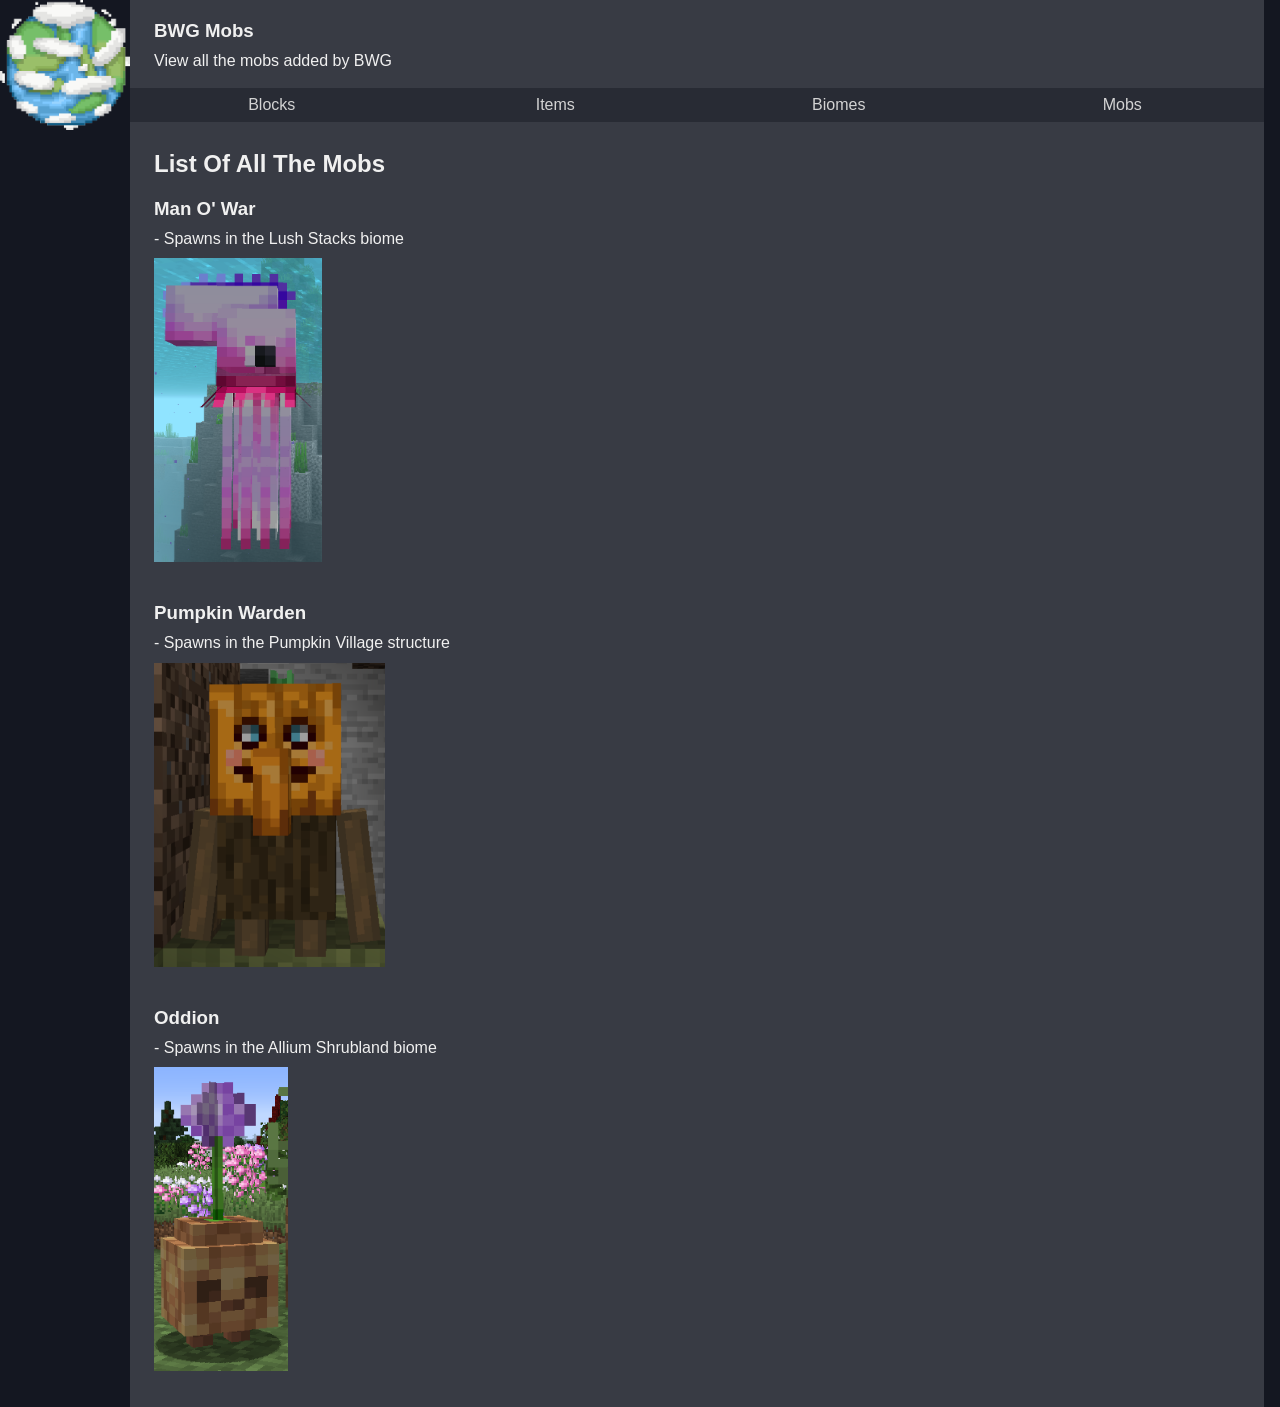
<file: mobs/bwg-mobs.html>
<!DOCTYPE html>
<html>
    <head>
        <title>BWG Wiki - Mobs</title>
        <meta charset="utf-8" />
        <link rel="stylesheet" href="../bwg-style.css" />
        <link rel="icon" href="../bwg_icon.png" />
    </head>

    <body>
        <nav class="horizontal">
            <aside>
                <a href="../index.html"><img src="../bwg_icon.png" alt="BWG logo icon" /></a>
            </aside>
            <header>
                <section class="header">
                    <h1>BWG Mobs</h1>
                    <p>View all the mobs added by BWG</p>
                </section>
                <ul>
                    <a href="../mobs/bwg-mobs.html"><li>Mobs</li></a>
                    <a href="../biomes/bwg-biomes.html"><li>Biomes</li></a>
                    <a href="../items/bwg-items.html"><li>Items</li></a>
                    <a href="../blocks/bwg-blocks.html"><li>Blocks</li></a>
                </ul>
            </header>
        </nav>
        <section class="main">
            <h2>List Of All The Mobs</h2>
            <h3>Man O' War</h3>
            <p>- Spawns in the Lush Stacks biome</p>
            <img class="mob" src="man_o_war.png" />
            <h3>Pumpkin Warden</h3>
            <p>- Spawns in the Pumpkin Village structure</p>
            <img class="mob" src="pumpkin_warden.png" />
            <h3>Oddion</h3>
            <p>- Spawns in the Allium Shrubland biome</p>
            <img class="mob" src="oddion.png" />
        </section>
    </body>
</html>
</file>
<file: bwg-style.css>
@charset "utf-8";

/*HTML and Body*/
html {
    font-family: sans-serif;
}
body {
    margin: 0px;
    margin-right: 16px;
}
h1, h2, h3 {
    display: grid;
    margin: 0px;
    padding: 12px 8px 8px;
    min-width: 128px;
}
p {
    margin: 0px;
    padding: 0px 8px 8px;
    line-height: 1.4;
}
ul {
    margin: 0px;
    padding: 0px;
    list-style: none;
}

/*Background Colors*/
html {background-color: rgb(20, 23, 33);}
nav.horizontal header, 
    section.main {background-color: rgb(56, 59, 68);}
nav.horizontal ul,
    section.icon,
    section.icons {background-color: rgb(40, 43, 52);}
nav.horizontal li:hover {background-color: rgb(46, 51, 77);}
section.main aside {background-color: rgb(48, 51, 60);}
section.icons img,
    section.icon img {background-color: rgb(240, 240, 240);}
section.icons img:hover,
    section.icon img:hover {background-color: white}

/*Text Size and Color*/
html, nav.horizontal li:hover, section.main aside nav a:hover {color: rgb(240, 240, 240);}
nav.horizontal ul {font-size: 16px;}
nav.horizontal li, section.main aside nav a {color: rgb(211, 211, 211);}

section.main aside nav a, ul#LoB li {font-size: 14px;}
dt {font-size: 18px;}

/*Horizontal Navigation*/
nav.horizontal {
    width: 100%;
    display: grid;
    grid-template-columns: 130px auto;
    grid-template-rows: auto;
    grid-template-areas: "img header";
}
nav.horizontal header {grid-area: header;}
nav.horizontal img {grid-area: img;}

nav.horizontal img {
    display: block;
    width: 100%;
}
section.header {
    padding: 8px 16px;
}
nav.horizontal ul {
    width: 100%;
    text-align: center;
}
nav.horizontal ul::after {
    clear: both;
    content: "";
    display: table;
}
nav.horizontal li {
    width: 25%;
    min-width: 80px;
    padding: 8px 0px;
    float: right;
}
nav.horizontal li:hover {
    text-decoration: underline;
}

/*Main Section*/
section.main {
    width: auto;
    clear: both;
    margin-top: 0px;
    margin-left: 130px;
    padding: 8px 16px;
}
section.main > img {
    width: 70%;
    padding: 0px 8px 8px;
}
section.main header {
    justify-self: center;
    margin: 0px auto;
    padding: 0px 8px 8px;
}
section.main header::after {
    clear: both;
    content: "";
    display: table;
}
section.main aside {
    width: 256px;
    padding: 8px;
    border: 3px solid rgb(38, 41, 50);
    float: right;
}
section.main aside nav {
    padding-left: 16px;
}
section.main aside nav li {
    padding-bottom: 8px
}
section.main aside nav a {
    text-decoration: none;
}
section.main aside nav a:hover {
    text-decoration: underline;
}

/*Icon Section*/
section.icon, section.icons {
    display: grid;
    margin: 0px 8px 8px;
    border-radius: 20%;
    float: left;
}
section.icons {
    grid-template-columns: repeat(2, 1fr);
    grid-template-rows: repeat(2, auto);
    grid-template-areas: "icon1 icon2"
                        "p p";
    grid-area: icon;
}
section.icons a#icon1 {grid-area: icon1;}
section.icons a#icon2 {grid-area: icon2;}
section.icons p {grid-area: p;}

section.icon a, section.icons a {
    display: block;
    justify-self: center;
    margin: auto;
    padding: 8px;
}
section.icons a#icon1 {
    justify-self: right;
}
section.icons a#icon2 {
    justify-self: left;
}
section.icons img, section.icon img {
    display: block;
    width: 52px;
    max-width: 52px;
    min-width: 52px;
    padding: 4px;
    border-radius: 100%;
}
section.icon p, section.icons p {
    display: block;
    clear: both;
    padding: 0px 8px 8px;
}

/*List Of Blocks & Mobs*/
ul#LoB {
    display: grid;
    grid-auto-columns: 288px;
    grid-template-columns: repeat(auto-fill, 288px);
}
ul#LoB li {
    align-self: center;
    margin: 0px 8px 8px 10px;
    padding: 0px;
}
ul#LoB img {
    vertical-align: middle;
    width: 24px;
    margin: 0px 8px;
}
section.main > img.mob {
    width: auto;
    height: 304px;
    margin-bottom: 16px;
}

/*Description List*/
dl {
    display: grid;
    width: 600px;
    margin: 0px;
}
dt {
    display: block;
    padding: 12px 8px 8px;
    font-weight: 600;
}
dd {
    display: block;
    margin: 0px 8px 8px 16px;
}
dd img {
    display: block;
    width: 570px;
}
</file>
